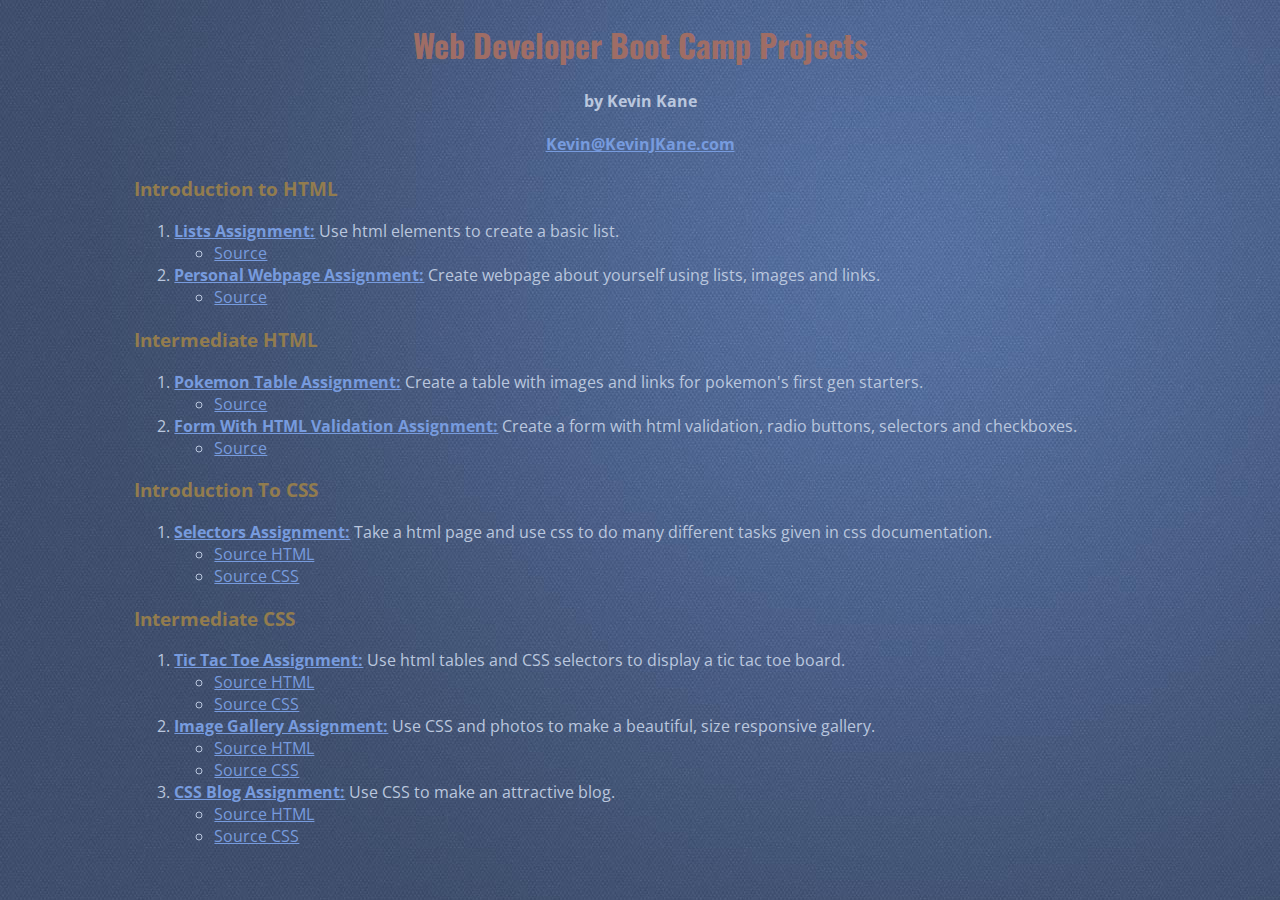
<file: index.html>
<!DOCTYPE html>
<html>
    <head>
        <title>WebDeveloperBootCamp</title>
       <link href='https://fonts.googleapis.com/css?family=Oswald:400,700|Open+Sans:400,700,800,600' rel='stylesheet' type='text/css'>
        <link rel="stylesheet" type="text/css" href="style.css">
    </head>
    <body>
        <h1>Web Developer Boot Camp Projects</h1>
        <h4>by Kevin Kane</h4>
        <h4><a href="Kevin@KevinJKane.com">Kevin@KevinJKane.com</a></h4>
        <div id="syllabusContent">
        <h3>Introduction to HTML</h3>
        <ol>
            <li>
                <strong><a href="http://kevinjkane.com/webDeveloperBootCamp/3IntroductionToHTML/ListsAssignment.html">Lists Assignment:</a></strong>
                    Use html elements to create a basic list.
                <ul>
                    <li><a href="https://github.com/popook88/WebDeveloperBootCamp/blob/master/3IntroductionToHTML/ListsAssignment.html"> Source</a> </li>
                </ul>
            </li>
            <li>
                <strong><a href="http://kevinjkane.com/webDeveloperBootCamp/3IntroductionToHTML/PersonalWebpageAssignment.html">Personal Webpage Assignment:</a></strong>
                    Create webpage about yourself using lists, images and links.
                <ul>
                    <li><a href="https://github.com/popook88/WebDeveloperBootCamp/blob/master/3IntroductionToHTML/PersonalWebpageAssignment.html"> Source</a> </li>
                </ul>
            </li>
        </ol>
        
        <h3>Intermediate HTML</h3>
        <ol>
            <li>
                <strong><a href="http://kevinjkane.com/webDeveloperBootCamp/4IntermediateHTML/PokemonTablesAssignment.html">Pokemon Table Assignment:</a></strong>
                    Create a table with images and links for pokemon's first gen starters.
                <ul>
                    <li><a href="https://github.com/popook88/WebDeveloperBootCamp/blob/master/4IntermediateHTML/PokemonTablesAssignment.html"> Source</a> </li>
                </ul>
            </li>
            <li>
                <strong><a href="http://kevinjkane.com/webDeveloperBootCamp/4IntermediateHTML/FormAssignment.html">Form With HTML Validation Assignment:</a></strong>
                    Create a form with html validation, radio buttons, selectors and checkboxes.
                <ul>
                    <li><a href="https://github.com/popook88/WebDeveloperBootCamp/blob/master/4IntermediateHTML/FormAssignment.html"> Source</a> </li>
                </ul>
            </li>
        </ol>
        
        <h3>Introduction To CSS</h3>
        <ol>
            <li>
                <strong><a href="http://kevinjkane.com/webDeveloperBootCamp/5IntroductionToCSS/SelectorsAssignment.html">Selectors Assignment:</a></strong>
                    Take a html page and use css to do many different tasks given in css documentation.
                <ul>
                    <li><a href="https://github.com/popook88/WebDeveloperBootCamp/blob/master/5IntroductionToCSS/SelectorsAssignment.html"> Source HTML</a> </li>
                    <li><a href="https://github.com/popook88/WebDeveloperBootCamp/blob/master/5IntroductionToCSS/Selectors.css"> Source CSS</a> </li>
                </ul>
            </li>
        </ol>
        
        <h3>Intermediate CSS</h3>
        <ol>
            <li>
                <strong><a href="http://kevinjkane.com/webDeveloperBootCamp/6IntermediateCSS/TicTacToeAssignment.html">Tic Tac Toe Assignment:</a></strong>
                    Use html tables and CSS selectors to display a tic tac toe board.
                <ul>
                    <li><a href="https://github.com/popook88/WebDeveloperBootCamp/blob/master/6IntermediateCSS/TicTacToeAssignment.html"> Source HTML</a> </li>
                    <li><a href="https://github.com/popook88/WebDeveloperBootCamp/blob/master/6IntermediateCSS/TicTacToeStyle.css"> Source CSS</a> </li>
                </ul>
            </li>
            <li>
                <strong><a href="http://kevinjkane.com/webDeveloperBootCamp/6IntermediateCSS/ImageGalleryAssignment.html">Image Gallery Assignment:</a></strong>
                    Use CSS and photos to make a beautiful, size responsive gallery.
                <ul>
                    <li><a href="https://github.com/popook88/WebDeveloperBootCamp/blob/master/6IntermediateCSS/ImageGalleryAssignment.html"> Source HTML</a> </li>
                    <li><a href="https://github.com/popook88/WebDeveloperBootCamp/blob/master/6IntermediateCSS/ImageGalleryStyle.css"> Source CSS</a> </li>
                </ul>
            </li>
            <li>
                <strong><a href="http://kevinjkane.com/webDeveloperBootCamp/6IntermediateCSS/CSSBlogAssignment.html">CSS Blog Assignment:</a></strong>
                    Use CSS to make an attractive blog.
                <ul>
                    <li><a href="https://github.com/popook88/WebDeveloperBootCamp/blob/master/6IntermediateCSS/CSSBlogAssignment.html"> Source HTML</a> </li>
                    <li><a href="https://github.com/popook88/WebDeveloperBootCamp/blob/master/6IntermediateCSS/CSSBlogStyle.css"> Source CSS</a> </li>
                </ul>
            </li>
        </ol>
        </div>
    </body>
</html>
</file>
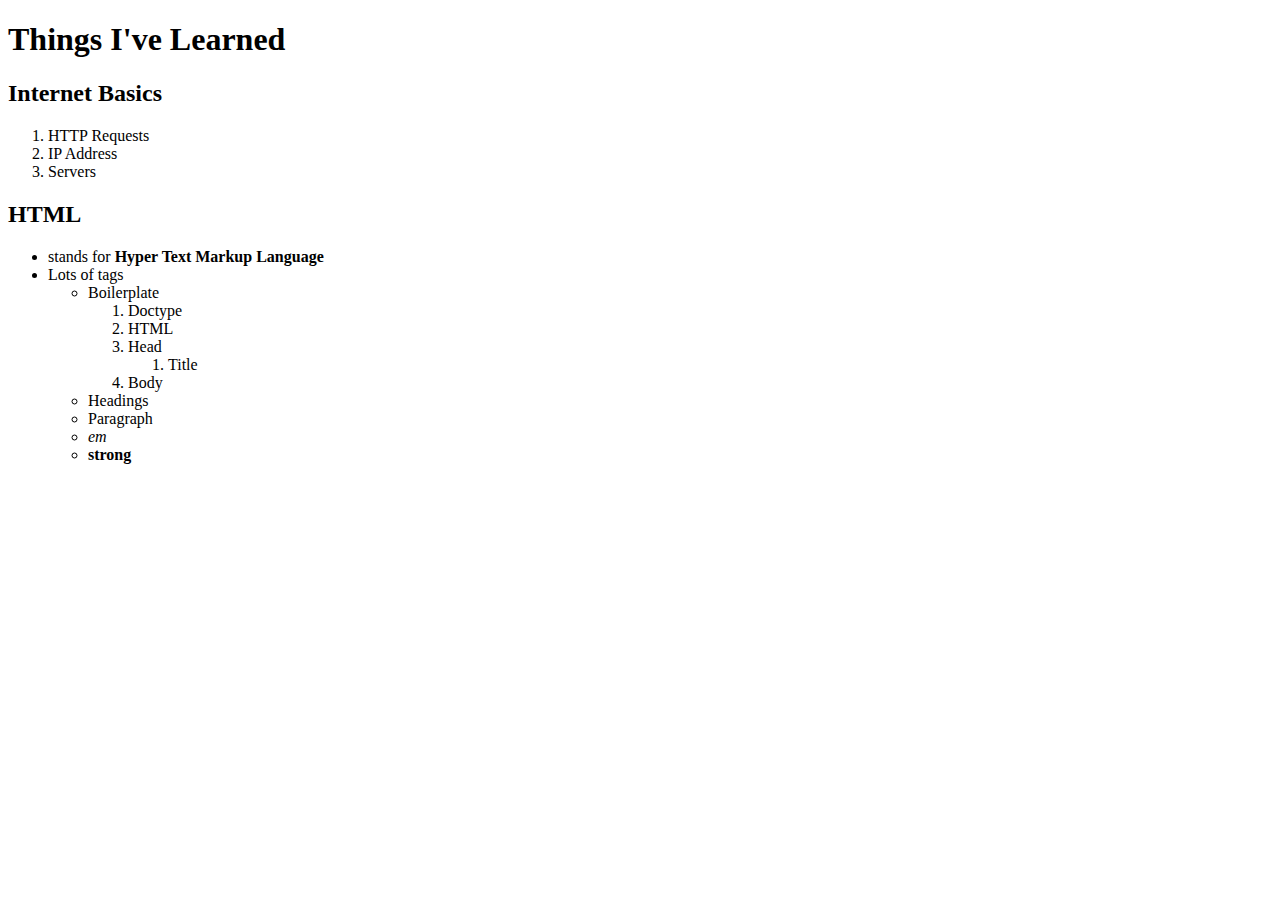
<file: 3IntroductionToHTML/16ListsAssignment.html>
<!DOCTYPE HTML>
<html>
    <head>
        <title>Things I've Learned</title>
    </head>
    <body>
    <h1>Things I've Learned</h1>
    <h2>Internet Basics</h2>
    <ol>
        <li>HTTP Requests</li>
        <li>IP Address</li>
        <li>Servers</li>
    </ol>
    <h2>HTML</h2>
    <ul>
        <li>stands for <strong>Hyper Text Markup Language</strong></li>
        <li>Lots of tags</li>
        <ul>
            <li>Boilerplate</li>
            <ol>
                <li>Doctype</li>
                <li>HTML</li>
                <li>Head</li>
                <ol>
                    <li>Title</li>
                </ol>
                <li>Body</li>
            </ol>
            <li>Headings</li>
            <li>Paragraph</li>
            <li><em>em</em></li>
            <li><strong>strong</strong></li>
        </ul>
    </ul>
    </body>
</html>
</file>
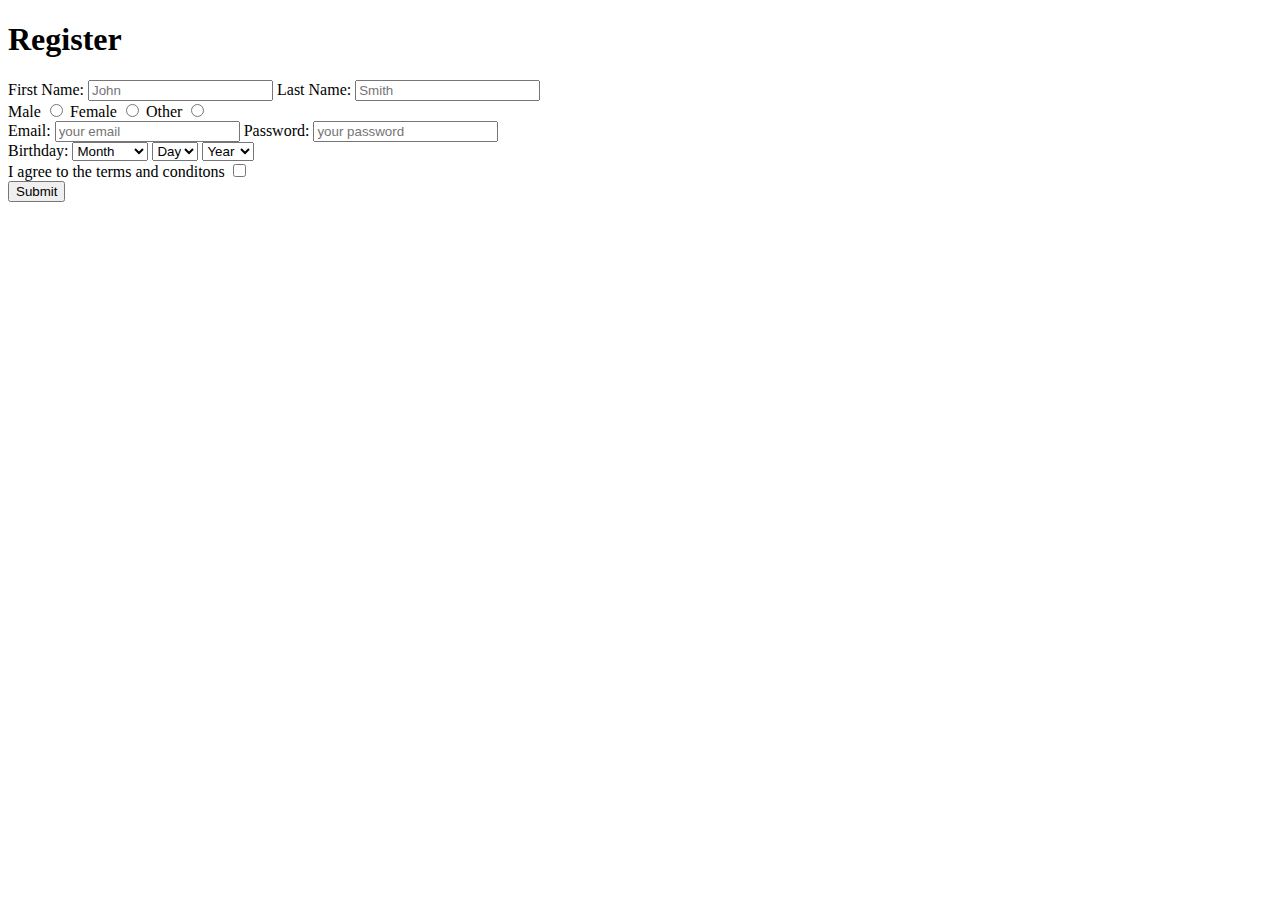
<file: 4IntermediateHTML/32FormAssignment.html>
<!DOCTYPE html>
<html>
    <head>
        <title>Lecture 32 Assignment</title>
    </head>
    <body>
        <!--<h1>Sign In</h1>-->
        <!-- Action - Where the form sends data -->
        <!-- method - what http method (get/post -->
        <!--<form action="" method="get">-->
        <!--    <label for="email">Username:</label>-->
        <!--    <input id="email" name ="Email"type="email" placeholder="email" required>-->
        <!--    <label for="password">Password:</label>-->
        <!--    <input id="password" name ="password"type="password" placeholder="password" required>-->
        <!--    <button>Login</button>-->
        <!--</form>-->
        
        
        <!--<p>Do you prefer cats or dogs?</p>-->
        
        <!--<form>-->
        <!--    <label for="dogs">Dogs:</label> -->
        <!--    <input name="petChoice" id="dogs" type="radio" value="DOGS">-->
        <!--    <label for="cats">Cats:</label>-->
        <!--    <input name="petChoice" id="cats" type="radio" value="CATS">-->
        <!--    <button>Go!</button>-->
            
        <!--    <p>What's your current mood?</p>-->
        <!--    <select name="color">-->
        <!--        <option value="happy">:)</option>-->
        <!--        <option value="neutral">:|</option>-->
        <!--        <option value="sad">:(</option>-->
        <!--    </select>-->
            
        <!--    <p> new area</p>-->
        <!--    <input type="text">-->
        <!--    <textarea name="paragraph" rows="10" cols="10"></textarea>-->
        <!--</form>-->
        
        <h1>Register</h1>
        <form action ="" method="get">
            <div>
                <label for="firstName">First Name:</label>
                <input id="firstName" name="firstName" type="text" placeholder="John" required>
                <label for="lastName">Last Name:</label>
                <input id="lastName" name="lastName" type="text" placeholder="Smith" required>
            </div>
            
            <div>
                <label for="male">Male</label>
                <input name="gender" id="male" type="radio" value="male">
                <label for="female">Female</label>
                <input name="gender" id="female" type="radio" value="female">
                <label for="other">Other</label>
                <input name="gender" id="other" type="radio" value="other">
            </div>
            
            <div>
            <label for="email">Email:</label>
            <input id="email" name="email" type="email" placeholder="your email" required>
            <label for="password">Password:</label>
            <input id="password" name="password" type="password" placeholder="your password" pattern=".{5,10}" required title="5 to 10 characters">
            </div>
            
            <div>
                <label for="birthdayMonth">Birthday:</label>
                <select id="birthdayMonth" name="birthdayMonth">
                    <option>Month</option>
                    <option>January</option>
                    <option>February</option>
                    <option>March</option>
                    <option>...</option>
                </select>
                <select id="birthdayDay" name="birthdayDay">
                    <option>Day</option>
                    <option>1</option>
                    <option>2</option>
                    <option>3</option>
                    <option>...</option>
                </select>
                <select id="birthdayYear" name="birthdayYear">
                    <option>Year</option>
                    <option>1990</option>
                    <option>1989</option>
                    <option>1988</option>
                    <option>...</option>
                </select>
            </div>
            
            <div>
                <label for="terms">I agree to the terms and conditons</label>
                <input id="terms" name="terms" type="checkbox">
            </div>
            
            <input type="submit">
            
        </form>
        
        
    </body>
</html>
</file>
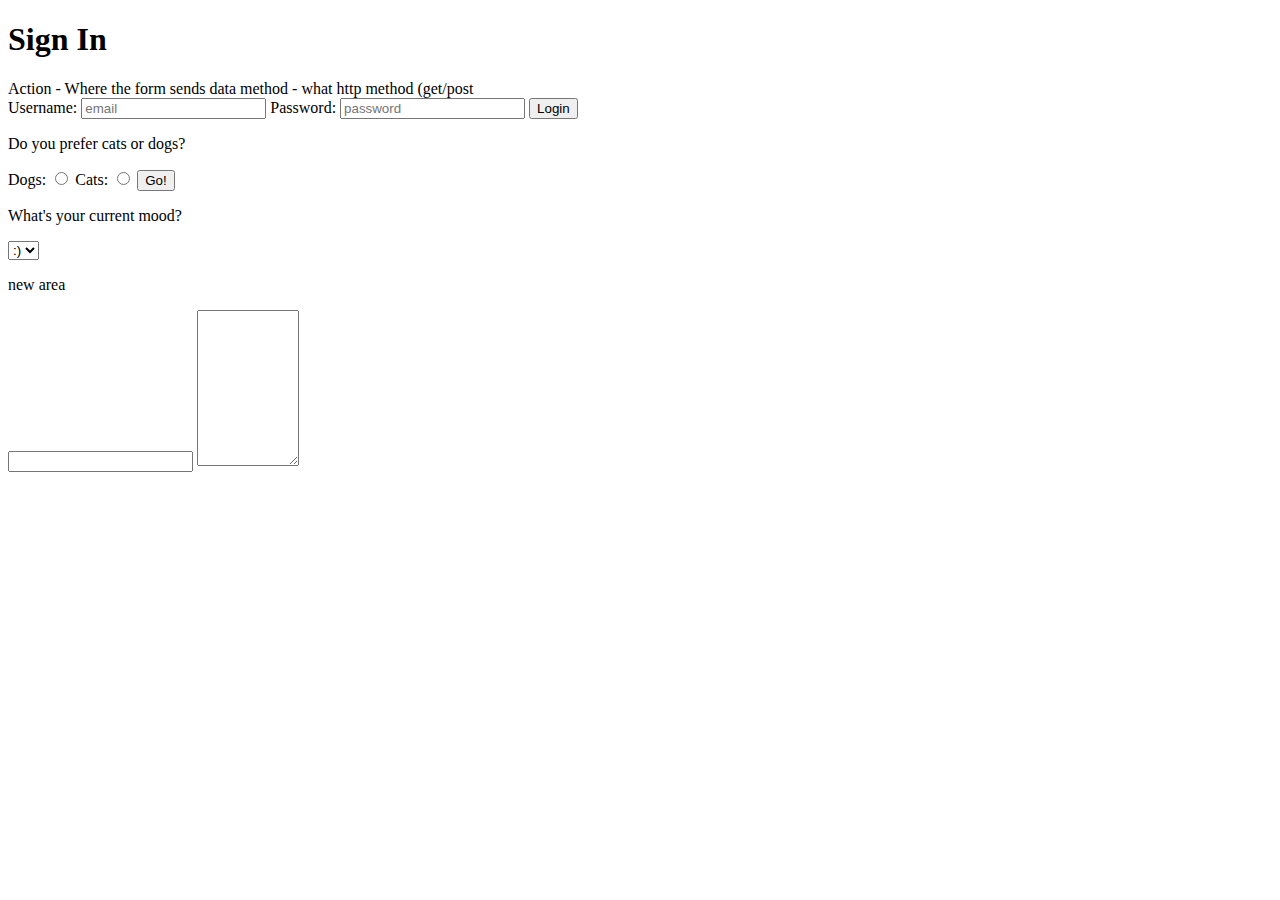
<file: 4IntermediateHTML/sandbox.html>
<!DOCTYPE html>
<html>
    <head>
        <title>Code from lectures</title>
    </head>
    <body>
        <h1>Sign In</h1>
         Action - Where the form sends data 
         method - what http method (get/post 
        <form action="" method="get">
            <label for="email">Username:</label>
            <input id="email" name ="Email"type="email" placeholder="email" required>
            <label for="password">Password:</label>
            <input id="password" name ="password"type="password" placeholder="password" required>
            <button>Login</button>
        </form>
        
        
        <p>Do you prefer cats or dogs?</p>
        
        <form>
            <label for="dogs">Dogs:</label> 
            <input name="petChoice" id="dogs" type="radio" value="DOGS">
            <label for="cats">Cats:</label>
            <input name="petChoice" id="cats" type="radio" value="CATS">
            <button>Go!</button>
            
            <p>What's your current mood?</p>
            <select name="color">
                <option value="happy">:)</option>
                <option value="neutral">:|</option>
                <option value="sad">:(</option>
            </select>
            
            <p> new area</p>
            <input type="text">
            <textarea name="paragraph" rows="10" cols="10"></textarea>
        </form>
        
    </body>
</html>
</file>
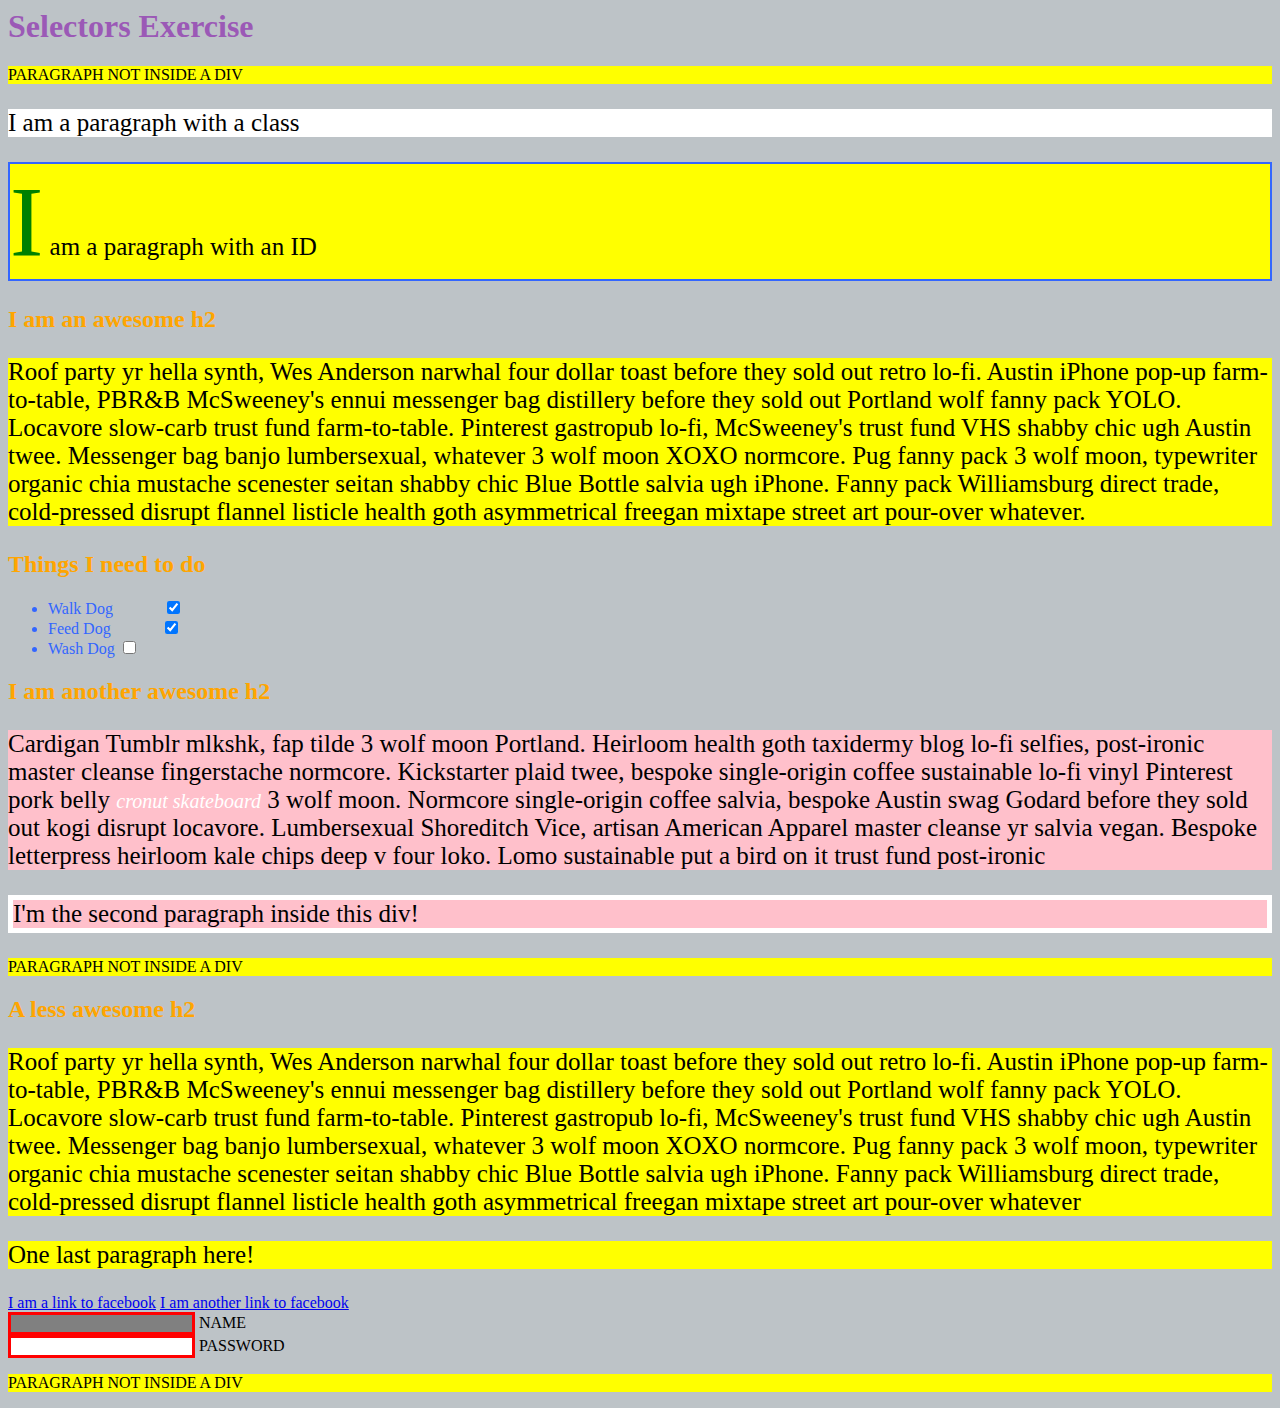
<file: 5IntroductionToCSS/SelectorsAssignment.html>
<html>
<head>
  <meta charset="UTF-8">
  <title>Selectors Exercise</title>
  <link rel="stylesheet" type="text/css" href="Selectors.css">
</head>
<body>
  <h1>Selectors Exercise</h1>

<p>PARAGRAPH NOT INSIDE A DIV</p>

<div>
  <p class="hello">I am a paragraph with a class</p>
  <p id="special">I am a paragraph with an ID</p>

  <h2>I am an awesome h2</h2>
  
  
  <p>Roof party yr hella synth, Wes Anderson narwhal four dollar toast before they sold out retro lo-fi. Austin iPhone pop-up farm-to-table, PBR&B McSweeney's ennui messenger bag distillery before they sold out Portland wolf fanny pack YOLO. Locavore slow-carb trust fund farm-to-table. Pinterest gastropub lo-fi, McSweeney's trust fund VHS shabby chic ugh Austin twee. Messenger bag banjo lumbersexual, whatever 3 wolf moon XOXO normcore. Pug fanny pack 3 wolf moon, typewriter organic chia mustache scenester seitan shabby chic Blue Bottle salvia ugh iPhone. Fanny pack Williamsburg direct trade, cold-pressed disrupt flannel listicle health goth asymmetrical freegan mixtape street art pour-over whatever.</p>

</div>

<div>
  <h2>Things I need to do</h2>

  <ul>
    <li>Walk Dog <input type="checkbox" checked> </li>
    <li>Feed Dog <input type="checkbox" checked> </li>
    <li>Wash Dog <input type="checkbox"></li>
  </ul>
</div>

<div>
  <h2>I am another awesome h2</h2>

  <p>Cardigan Tumblr mlkshk, fap tilde 3 wolf moon Portland. Heirloom health goth taxidermy blog lo-fi selfies, post-ironic master cleanse fingerstache normcore. Kickstarter plaid twee, bespoke single-origin coffee sustainable lo-fi vinyl Pinterest pork belly <em>cronut skateboard</em> 3 wolf moon. Normcore single-origin coffee salvia, bespoke Austin swag Godard before they sold out kogi disrupt locavore. Lumbersexual Shoreditch Vice, artisan American Apparel master cleanse yr salvia vegan. Bespoke letterpress heirloom kale chips deep v four loko. Lomo sustainable put a bird on it trust fund post-ironic</p>

  <p>I'm the second paragraph inside this div!</p>
</div>

<p>PARAGRAPH NOT INSIDE A DIV</p>


<div>
  <h2>A less awesome h2</h2>

  <p>Roof party yr hella synth, Wes Anderson narwhal four dollar toast before they sold out retro lo-fi. Austin iPhone pop-up farm-to-table, PBR&B McSweeney's ennui messenger bag distillery before they sold out Portland wolf fanny pack YOLO. Locavore slow-carb trust fund farm-to-table. Pinterest gastropub lo-fi, McSweeney's trust fund VHS shabby chic ugh Austin twee. Messenger bag banjo lumbersexual, whatever 3 wolf moon XOXO normcore. Pug fanny pack 3 wolf moon, typewriter organic chia mustache scenester seitan shabby chic Blue Bottle salvia ugh iPhone. Fanny pack Williamsburg direct trade, cold-pressed disrupt flannel listicle health goth asymmetrical freegan mixtape street art pour-over whatever</p>

  <p>One last paragraph here!</p>

  <a href="http://www.facebook.com">I am a link to facebook</a>
  <a href="http://www.alksjdlkasjdl.com">I am another link to facebook</a>
  <br>

  <input type="text" name="name" /><label> Name</label><br/>
  <input type="password" name="password" /><label> Password</label><br/>

</div>

<p>PARAGRAPH NOT INSIDE A DIV</p>

</body>
</html>
</file>
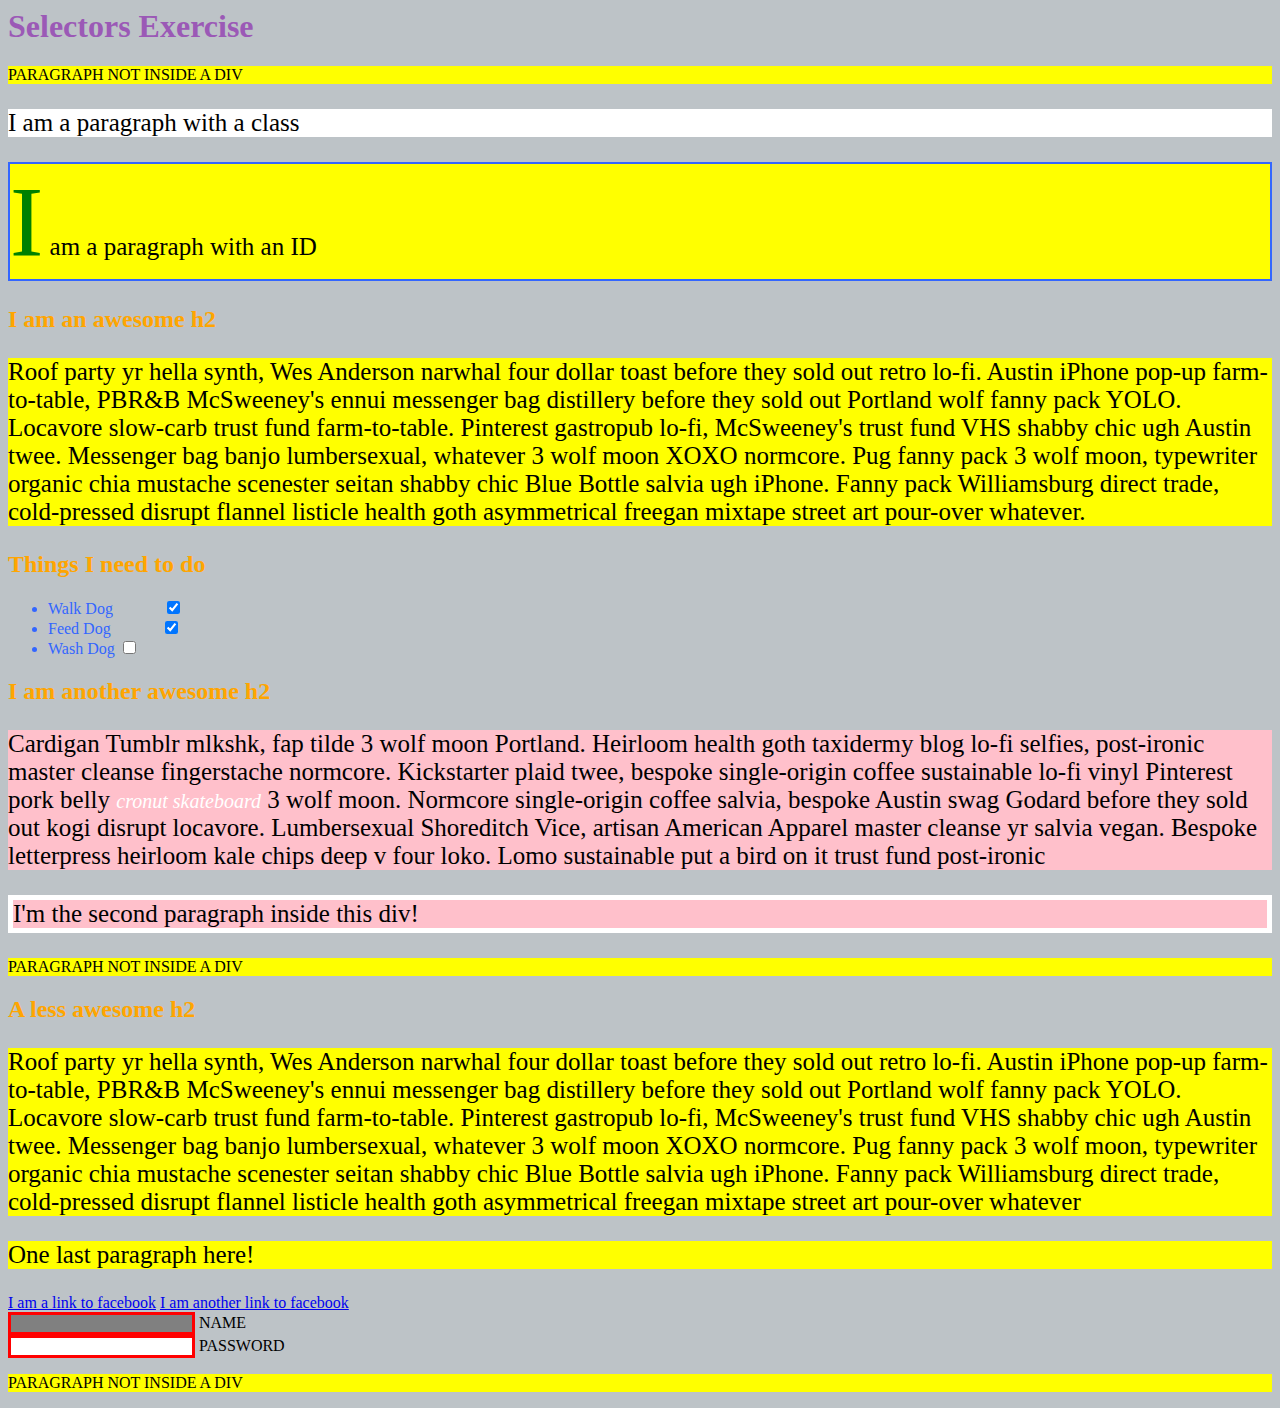
<file: 5IntroductionToCSS/selectorsAssignment.html>
<html>
<head>
  <meta charset="UTF-8">
  <title>Selectors Exercise</title>
  <link rel="stylesheet" type="text/css" href="selectors.css">
</head>
<body>
  <h1>Selectors Exercise</h1>

<p>PARAGRAPH NOT INSIDE A DIV</p>

<div>
  <p class="hello">I am a paragraph with a class</p>
  <p id="special">I am a paragraph with an ID</p>

  <h2>I am an awesome h2</h2>
  
  
  <p>Roof party yr hella synth, Wes Anderson narwhal four dollar toast before they sold out retro lo-fi. Austin iPhone pop-up farm-to-table, PBR&B McSweeney's ennui messenger bag distillery before they sold out Portland wolf fanny pack YOLO. Locavore slow-carb trust fund farm-to-table. Pinterest gastropub lo-fi, McSweeney's trust fund VHS shabby chic ugh Austin twee. Messenger bag banjo lumbersexual, whatever 3 wolf moon XOXO normcore. Pug fanny pack 3 wolf moon, typewriter organic chia mustache scenester seitan shabby chic Blue Bottle salvia ugh iPhone. Fanny pack Williamsburg direct trade, cold-pressed disrupt flannel listicle health goth asymmetrical freegan mixtape street art pour-over whatever.</p>

</div>

<div>
  <h2>Things I need to do</h2>

  <ul>
    <li>Walk Dog <input type="checkbox" checked> </li>
    <li>Feed Dog <input type="checkbox" checked> </li>
    <li>Wash Dog <input type="checkbox"></li>
  </ul>
</div>

<div>
  <h2>I am another awesome h2</h2>

  <p>Cardigan Tumblr mlkshk, fap tilde 3 wolf moon Portland. Heirloom health goth taxidermy blog lo-fi selfies, post-ironic master cleanse fingerstache normcore. Kickstarter plaid twee, bespoke single-origin coffee sustainable lo-fi vinyl Pinterest pork belly <em>cronut skateboard</em> 3 wolf moon. Normcore single-origin coffee salvia, bespoke Austin swag Godard before they sold out kogi disrupt locavore. Lumbersexual Shoreditch Vice, artisan American Apparel master cleanse yr salvia vegan. Bespoke letterpress heirloom kale chips deep v four loko. Lomo sustainable put a bird on it trust fund post-ironic</p>

  <p>I'm the second paragraph inside this div!</p>
</div>

<p>PARAGRAPH NOT INSIDE A DIV</p>


<div>
  <h2>A less awesome h2</h2>

  <p>Roof party yr hella synth, Wes Anderson narwhal four dollar toast before they sold out retro lo-fi. Austin iPhone pop-up farm-to-table, PBR&B McSweeney's ennui messenger bag distillery before they sold out Portland wolf fanny pack YOLO. Locavore slow-carb trust fund farm-to-table. Pinterest gastropub lo-fi, McSweeney's trust fund VHS shabby chic ugh Austin twee. Messenger bag banjo lumbersexual, whatever 3 wolf moon XOXO normcore. Pug fanny pack 3 wolf moon, typewriter organic chia mustache scenester seitan shabby chic Blue Bottle salvia ugh iPhone. Fanny pack Williamsburg direct trade, cold-pressed disrupt flannel listicle health goth asymmetrical freegan mixtape street art pour-over whatever</p>

  <p>One last paragraph here!</p>

  <a href="http://www.facebook.com">I am a link to facebook</a>
  <a href="http://www.alksjdlkasjdl.com">I am another link to facebook</a>
  <br>

  <input type="text" name="name" /><label> Name</label><br/>
  <input type="password" name="password" /><label> Password</label><br/>

</div>

<p>PARAGRAPH NOT INSIDE A DIV</p>

</body>
</html>
</file>
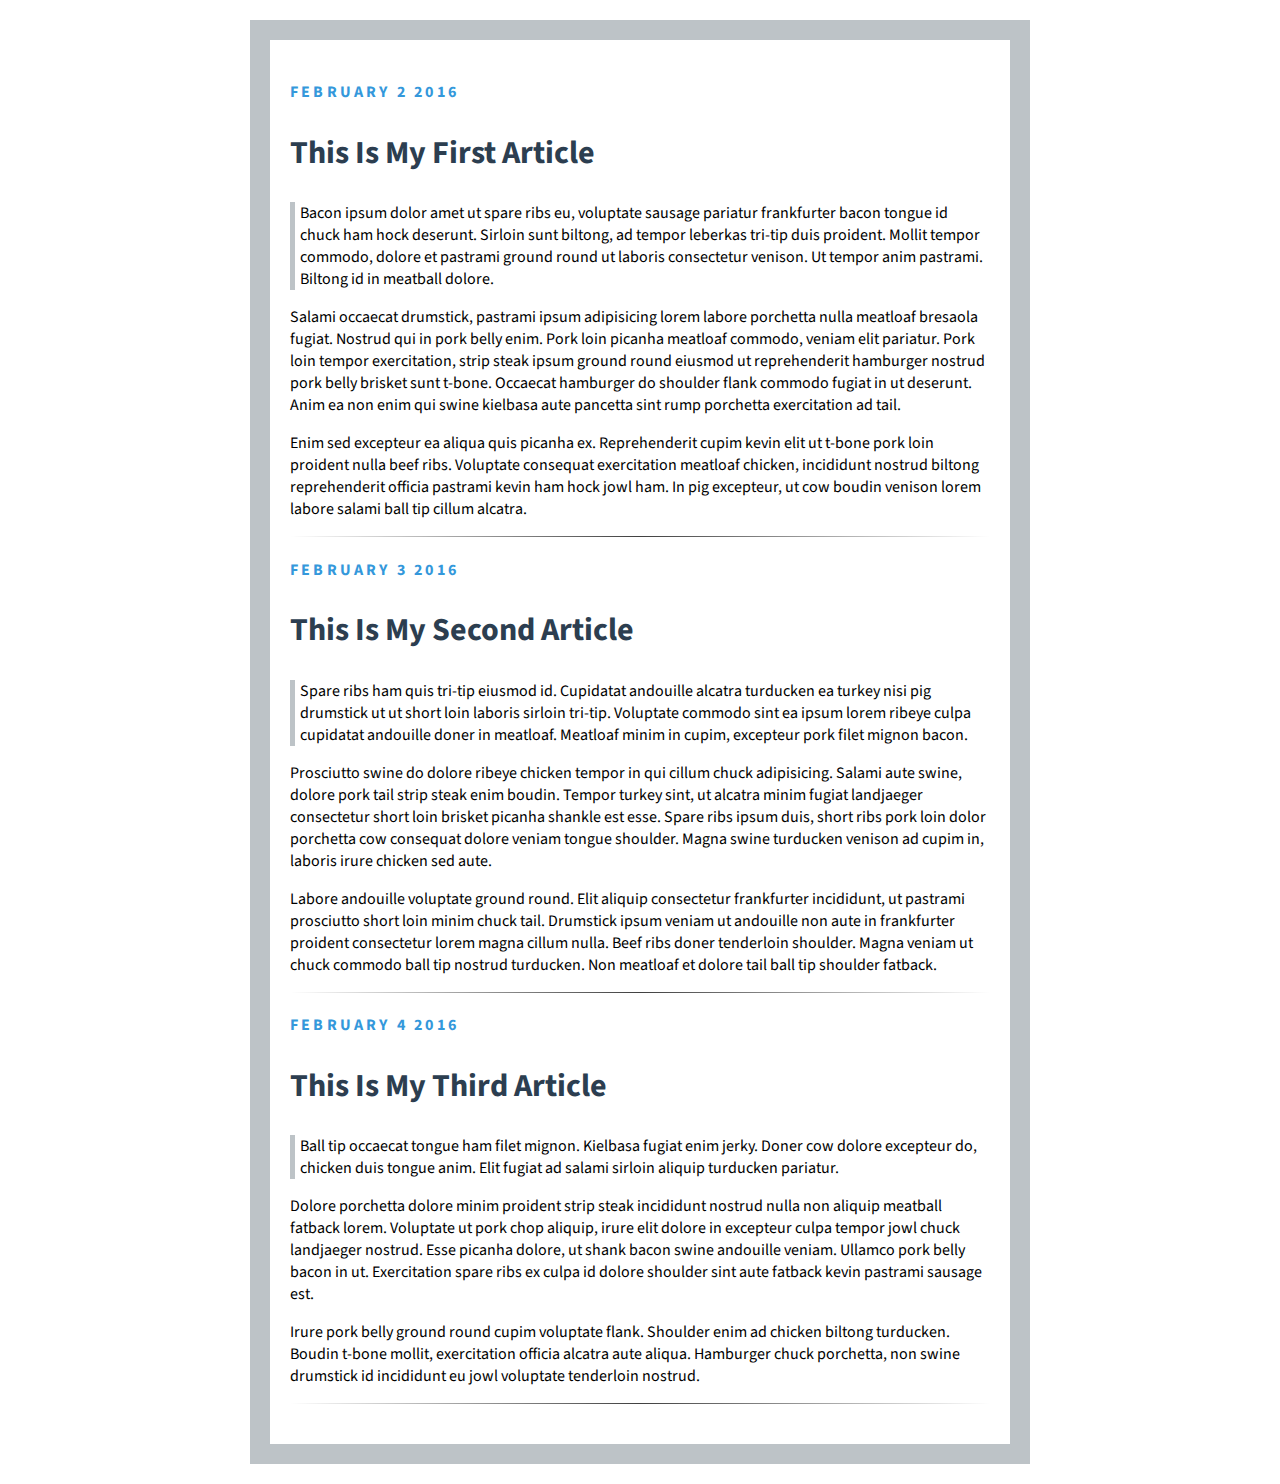
<file: 6IntermediateCSS/CSSBlogAssignment.html>
<!DOCTYPE html>
<html>
    <head>
        <title>My Blog</title>
        <link href='https://fonts.googleapis.com/css?family=Source+Sans+Pro' rel='stylesheet' type='text/css'>
        <link rel="stylesheet" type="text/css" href="CSSBlogStyle.css">
    </head>
    <body>
        
        <div class="post">
            <h4 class="date">February 2 2016</h4>
            
            <h2>This Is My First Article</h2>
            
            <p class="firstParagraph">Bacon ipsum dolor amet ut spare ribs eu, 
            voluptate sausage pariatur frankfurter bacon tongue id chuck ham hock 
            deserunt. Sirloin sunt biltong, ad tempor leberkas tri-tip duis proident.
            Mollit tempor commodo, dolore et pastrami ground round ut laboris 
            consectetur venison. Ut tempor anim pastrami. Biltong id in meatball 
            dolore.</p>
            
            <p>Salami occaecat drumstick, pastrami ipsum adipisicing lorem labore
            porchetta nulla meatloaf bresaola fugiat. Nostrud qui in pork belly enim.
            Pork loin picanha meatloaf commodo, veniam elit pariatur. Pork loin tempor
            exercitation, strip steak ipsum ground round eiusmod ut reprehenderit 
            hamburger nostrud pork belly brisket sunt t-bone. Occaecat hamburger do 
            shoulder flank commodo fugiat in ut deserunt. Anim ea non enim qui swine
            kielbasa aute pancetta sint rump porchetta exercitation ad tail.</p>
            
            <p>Enim sed excepteur ea aliqua quis picanha ex. Reprehenderit cupim 
            kevin elit ut t-bone pork loin proident nulla beef ribs. Voluptate 
            consequat exercitation meatloaf chicken, incididunt nostrud biltong
            reprehenderit officia pastrami kevin ham hock jowl ham. In pig excepteur,
            ut cow boudin venison lorem labore salami ball tip cillum alcatra.</p>
            
            <hr>
            
        </div>
        

        
        <div class="post">
            
            <h4 class="date">February 3 2016</h4>
            
            <h2>This Is My Second Article</h2>
            
            <p class="firstParagraph">Spare ribs ham quis tri-tip eiusmod id. 
            Cupidatat andouille alcatra turducken ea turkey nisi pig drumstick ut 
            ut short loin laboris sirloin tri-tip. Voluptate commodo sint ea ipsum 
            lorem ribeye culpa cupidatat andouille doner in meatloaf. Meatloaf minim
            in cupim, excepteur pork filet mignon bacon.</p>
            
            <p>Prosciutto swine do dolore ribeye chicken tempor in qui cillum chuck 
            adipisicing. Salami aute swine, dolore pork tail strip steak enim boudin.
            Tempor turkey sint, ut alcatra minim fugiat landjaeger consectetur short
            loin brisket picanha shankle est esse. Spare ribs ipsum duis, short ribs
            pork loin dolor porchetta cow consequat dolore veniam tongue shoulder.
            Magna swine turducken venison ad cupim in, laboris irure chicken sed 
            aute.</p>
            
            <p>Labore andouille voluptate ground round. Elit aliquip consectetur
            frankfurter incididunt, ut pastrami prosciutto short loin minim chuck
            tail. Drumstick ipsum veniam ut andouille non aute in frankfurter 
            proident consectetur lorem magna cillum nulla. Beef ribs doner
            tenderloin shoulder. Magna veniam ut chuck commodo ball tip nostrud
            turducken. Non meatloaf et dolore tail ball tip shoulder fatback.</p>
            
            <hr>
            
        </div>
        
      
        
        <div class="post">
            <h4 class="date">February 4 2016</h4>
            
            <h2>This Is My Third Article</h2>
            
            <p class="firstParagraph">Ball tip occaecat tongue ham filet mignon.
            Kielbasa fugiat enim jerky. Doner cow dolore excepteur do, chicken duis
            tongue anim. Elit fugiat ad salami sirloin aliquip turducken 
            pariatur.</p>
            
            <p>Dolore porchetta dolore minim proident strip steak incididunt 
            nostrud nulla non aliquip meatball fatback lorem. Voluptate ut pork chop
            aliquip, irure elit dolore in excepteur culpa tempor jowl chuck 
            landjaeger nostrud. Esse picanha dolore, ut shank bacon swine andouille
            veniam. Ullamco pork belly bacon in ut. Exercitation spare ribs ex culpa
            id dolore shoulder sint aute fatback kevin pastrami sausage est.</p>
            
            <p>Irure pork belly ground round cupim voluptate flank. Shoulder enim 
            ad chicken biltong turducken. Boudin t-bone mollit, exercitation officia
            alcatra aute aliqua. Hamburger chuck porchetta, non swine drumstick id
            incididunt eu jowl voluptate tenderloin nostrud.</p>
            
            <hr>
            
        </div>

    </body>
</html>
</file>
<file: style.css>
body {
    font-family: "Open Sans";
    font-size: 16px;
    background-image: url(img/lightBlueBackground.jpg);
    /*ice #BAC7DE*/
    color: #BAC7DE;
}

a {
    /*skyBlue #779BDE*/
    color: #779BDE;
}

h1 {
    /*burnt #9F6D65*/
    color: #9F6D65;
}

h3 {
    /*lightBrown #927C4E*/
    color: #927C4E;
}

/*colors*/
/*base #4E6692*/
/*skyBlue #779BDE*/
/*darkGrey #8993A4*/
/*ice #BAC7DE*/
/*navy #33425F*/
/*burnt #9F6D65*/
/*lightBrown #927C4E*/

h1 {
    font-family: "Oswald";
    text-align: center;
}

h4 {
    text-align: center;
}

#syllabusContent {
    padding-left: 10%;
}
</file>
<file: 5IntroductionToCSS/Selectors.css>
/* Style the HTML elements according to the following instructions. 
DO NOT ALTER THE EXISTING HTML TO DO THIS.  WRITE ONLY CSS!

/* Give the <body> element a background of #bdc3c7*/
body {
    background: #bdc3c7;
}

/* Make the <h1> element #9b59b6*/
h1 {
    color: #9b59b6;
}

/* Make all <h2> elements orange */
h2 {
    color: orange;
}

/* Make all <li> elements blue(pick your own hexadecimal blue)*/ 
li {
    color: #3366ff;
}

/*Change the background on every paragraph to be yellow*/
p {
    background: yellow;
}

/*Make all inputs have a 3px red border*/
input {
    border: 3px solid red;
}

/* Give everything with the class 'hello' a white background*/
.hello {
    background: white;
}

/* Give the element with id 'special' a 2px solid blue border(pick your own rgb blue)*/
#special {
    border: 2px solid #3366ff;
}

/*Make all the <p>'s that are nested inside of divs 25px font(font-size: 25px)*/
div p {
    font-size:25px;
}

/*Make only inputs with type 'text' have a gray background*/
input[type="text"] {
    background: grey;
}

/* Give both <p>'s inside the 3rd <div> a pink background*/
div:nth-of-type(3) p {
    background: pink;
}

/* Give the 2nd <p> inside the 3rd <div> a 5px white border*/
div:nth-of-type(3) p:nth-of-type(2) {
    border: 5px solid white;
}

/* Make the <em> in the 3rd <div> element white and 20px font(font-size:20px)*/
div:nth-of-type(3) em {
    color: white;
    font-size: 20px;
}

/*BONUS CHALLENGES*/
/*You may need to research some other selectors and properties*/

/*Make all "checked" checkboxes have a left margin of 50px(margin-left: 50px)*/
input[type="checkbox"]:checked {
    margin-left: 50px;
}

/* Make the <label> elements all UPPERCASE without changing the HTML(definitely look this one up*/
label {
    text-transform: uppercase;
}

/*Make the first letter of the element with id 'special' green and 100px font size(font-size: 100)*/
#special:first-letter {
    color: green;
    font-size: 100px;
}

/*Make the <h1> element's color change to blue when hovered over */
h1:hover {
    color: blue;
}

/*Make the <a> element's that have been visited gray */
a:visited {
    color: grey;
}
</file>
<file: 5IntroductionToCSS/selectors.css>
/* Style the HTML elements according to the following instructions. 
DO NOT ALTER THE EXISTING HTML TO DO THIS.  WRITE ONLY CSS!

/* Give the <body> element a background of #bdc3c7*/
body {
    background: #bdc3c7;
}

/* Make the <h1> element #9b59b6*/
h1 {
    color: #9b59b6;
}

/* Make all <h2> elements orange */
h2 {
    color: orange;
}

/* Make all <li> elements blue(pick your own hexadecimal blue)*/ 
li {
    color: #3366ff;
}

/*Change the background on every paragraph to be yellow*/
p {
    background: yellow;
}

/*Make all inputs have a 3px red border*/
input {
    border: 3px solid red;
}

/* Give everything with the class 'hello' a white background*/
.hello {
    background: white;
}

/* Give the element with id 'special' a 2px solid blue border(pick your own rgb blue)*/
#special {
    border: 2px solid #3366ff;
}

/*Make all the <p>'s that are nested inside of divs 25px font(font-size: 25px)*/
div p {
    font-size:25px;
}

/*Make only inputs with type 'text' have a gray background*/
input[type="text"] {
    background: grey;
}

/* Give both <p>'s inside the 3rd <div> a pink background*/
div:nth-of-type(3) p {
    background: pink;
}

/* Give the 2nd <p> inside the 3rd <div> a 5px white border*/
div:nth-of-type(3) p:nth-of-type(2) {
    border: 5px solid white;
}

/* Make the <em> in the 3rd <div> element white and 20px font(font-size:20px)*/
div:nth-of-type(3) em {
    color: white;
    font-size: 20px;
}

/*BONUS CHALLENGES*/
/*You may need to research some other selectors and properties*/

/*Make all "checked" checkboxes have a left margin of 50px(margin-left: 50px)*/
input[type="checkbox"]:checked {
    margin-left: 50px;
}

/* Make the <label> elements all UPPERCASE without changing the HTML(definitely look this one up*/
label {
    text-transform: uppercase;
}

/*Make the first letter of the element with id 'special' green and 100px font size(font-size: 100)*/
#special:first-letter {
    color: green;
    font-size: 100px;
}

/*Make the <h1> element's color change to blue when hovered over */
h1:hover {
    color: blue;
}

/*Make the <a> element's that have been visited gray */
a:visited {
    color: grey;
}
</file>
<file: 6IntermediateCSS/CSSBlogStyle.css>
body {
    font-family: "Source Sans Pro";
    border: 20px solid #bdc3c7;
    width: 80%;
    max-width: 700px;
    margin: 20px auto;
    padding: 20px;
}

.date {
    color: #3498db;
    letter-spacing: 0.2rem;
    text-transform: uppercase;
}

.firstParagraph {
    border-left: 5px solid #bdc3c7;
    padding-left: 5px;
    
}

h2 {
    color: #2c3e50;
    font-size: 2.0rem;
}

hr {
    border: 0;
    height: 1px;
    background-image: linear-gradient(to right, rgba(0, 0, 0, 0), rgba(0, 0, 0, 0.75), rgba(0, 0, 0, 0));
}

.post {
    margin-bottom: 20px;
}
</file>
